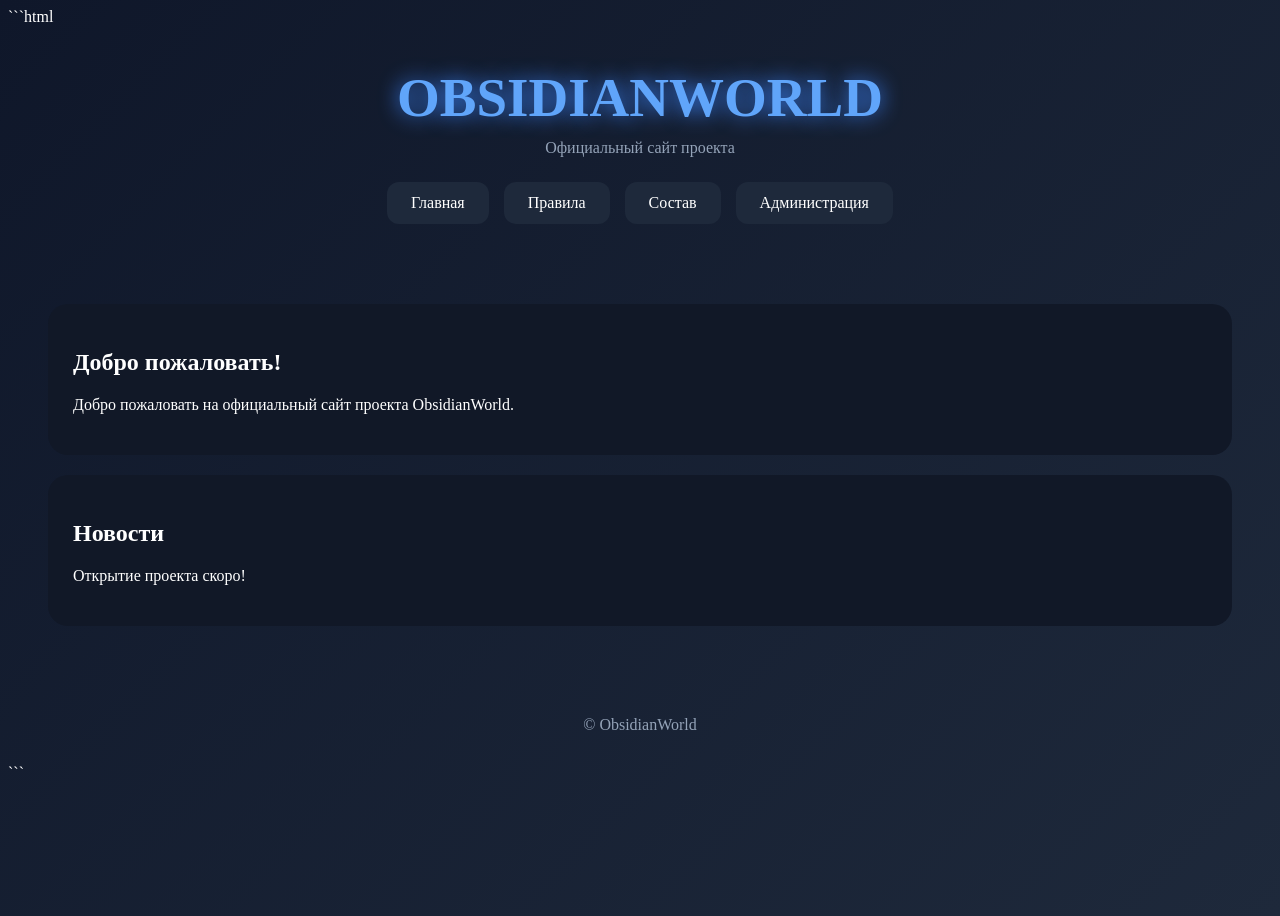
<file: index.html>
```html
<!DOCTYPE html>
<html lang="ru">
<head>
<meta charset="UTF-8">
<title>ObsidianWorld</title>
<link rel="stylesheet" href="style.css">
</head>
<body>

<header>
<div class="logo">OBSIDIANWORLD</div>
<div class="subtitle">Официальный сайт проекта</div>

<div class="menu">
<a href="index.html">Главная</a>
<a href="rules.html">Правила</a>
<a href="staff.html">Состав</a>
<a href="admin.html">Администрация</a>
</div>
</header>

<div class="container">
<div class="card">
<h2>Добро пожаловать!</h2>
<p>Добро пожаловать на официальный сайт проекта ObsidianWorld.</p>
</div>

<div class="card">
<h2>Новости</h2>
<p>Открытие проекта скоро!</p>
</div>
</div>

<footer>© ObsidianWorld</footer>

</body>
</html>
```
</file>
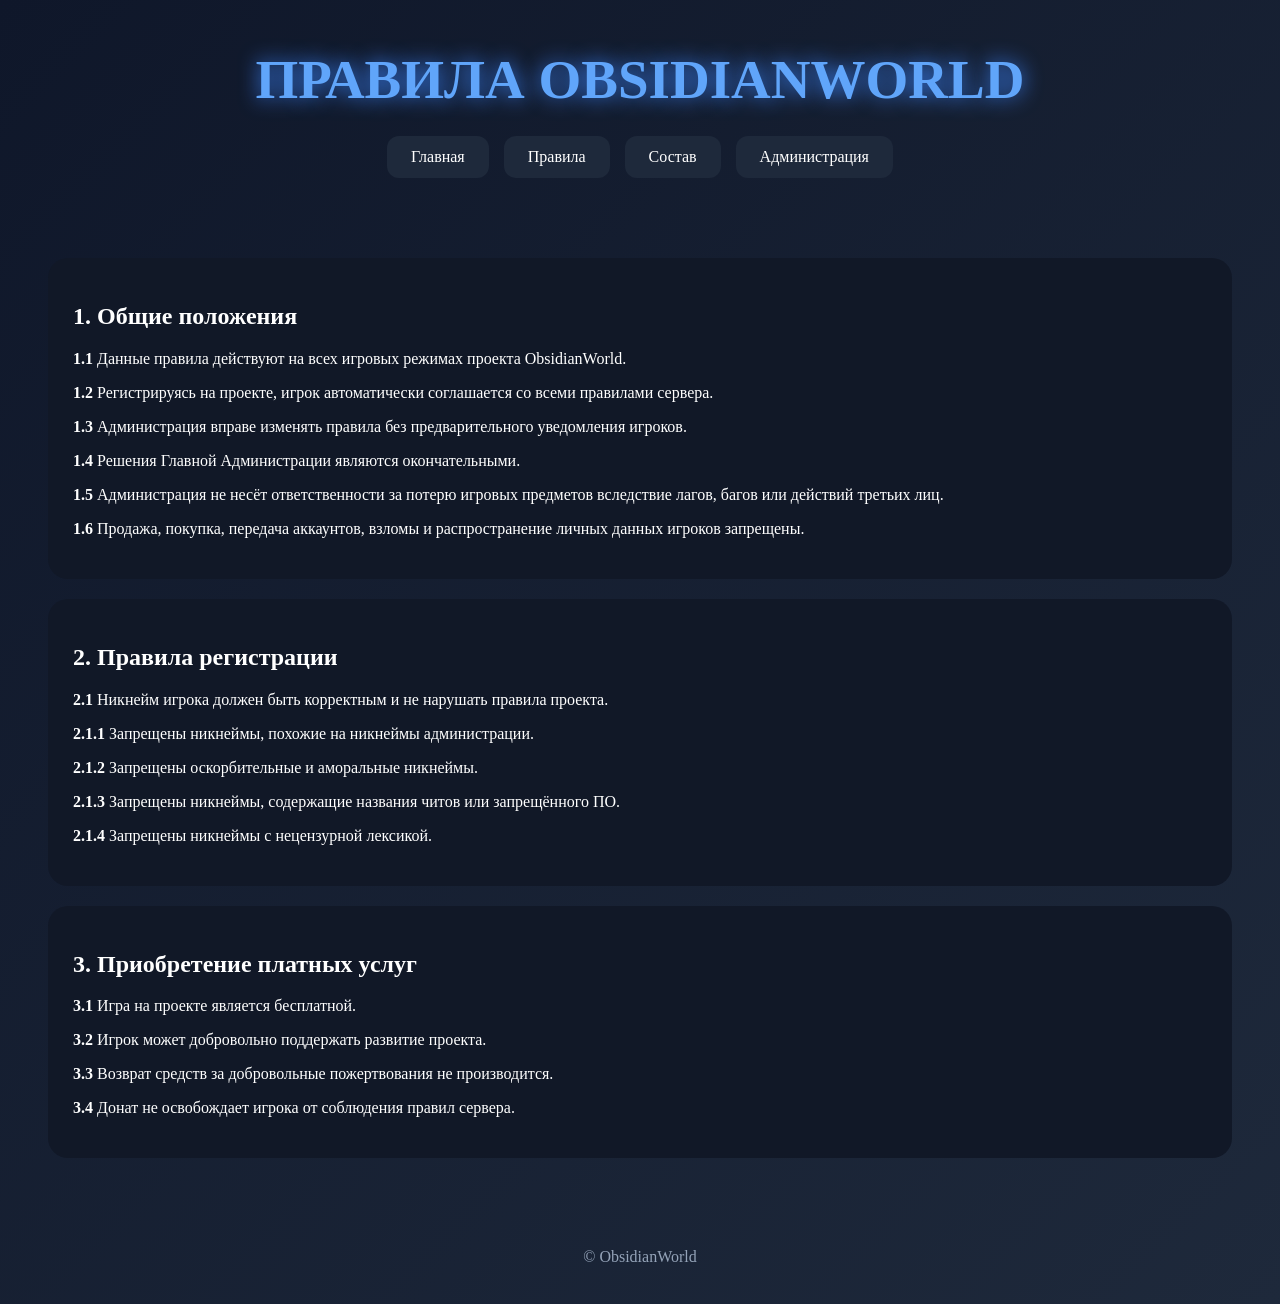
<file: rules.html>
<!DOCTYPE html>
<html lang="ru">
<head>
<meta charset="UTF-8">
<title>Правила ObsidianWorld</title>
<link rel="stylesheet" href="style.css">
</head>
<body>

<header>
<div class="logo">ПРАВИЛА OBSIDIANWORLD</div>

<div class="menu">
<a href="index.html">Главная</a>
<a href="rules.html">Правила</a>
<a href="staff.html">Состав</a>
<a href="admin.html">Администрация</a>
</div>
</header>

<div class="container">

<div class="card">
<h2>1. Общие положения</h2>

<p><b>1.1</b> Данные правила действуют на всех игровых режимах проекта ObsidianWorld.</p>

<p><b>1.2</b> Регистрируясь на проекте, игрок автоматически соглашается со всеми правилами сервера.</p>

<p><b>1.3</b> Администрация вправе изменять правила без предварительного уведомления игроков.</p>

<p><b>1.4</b> Решения Главной Администрации являются окончательными.</p>

<p><b>1.5</b> Администрация не несёт ответственности за потерю игровых предметов вследствие лагов, багов или действий третьих лиц.</p>

<p><b>1.6</b> Продажа, покупка, передача аккаунтов, взломы и распространение личных данных игроков запрещены.</p>
</div>

<div class="card">
<h2>2. Правила регистрации</h2>

<p><b>2.1</b> Никнейм игрока должен быть корректным и не нарушать правила проекта.</p>

<p><b>2.1.1</b> Запрещены никнеймы, похожие на никнеймы администрации.</p>

<p><b>2.1.2</b> Запрещены оскорбительные и аморальные никнеймы.</p>

<p><b>2.1.3</b> Запрещены никнеймы, содержащие названия читов или запрещённого ПО.</p>

<p><b>2.1.4</b> Запрещены никнеймы с нецензурной лексикой.</p>
</div>

<div class="card">
<h2>3. Приобретение платных услуг</h2>

<p><b>3.1</b> Игра на проекте является бесплатной.</p>

<p><b>3.2</b> Игрок может добровольно поддержать развитие проекта.</p>

<p><b>3.3</b> Возврат средств за добровольные пожертвования не производится.</p>

<p><b>3.4</b> Донат не освобождает игрока от соблюдения правил сервера.</p>
</div>

</div>

<footer>
© ObsidianWorld
</footer>

</body>
</html>
</file>
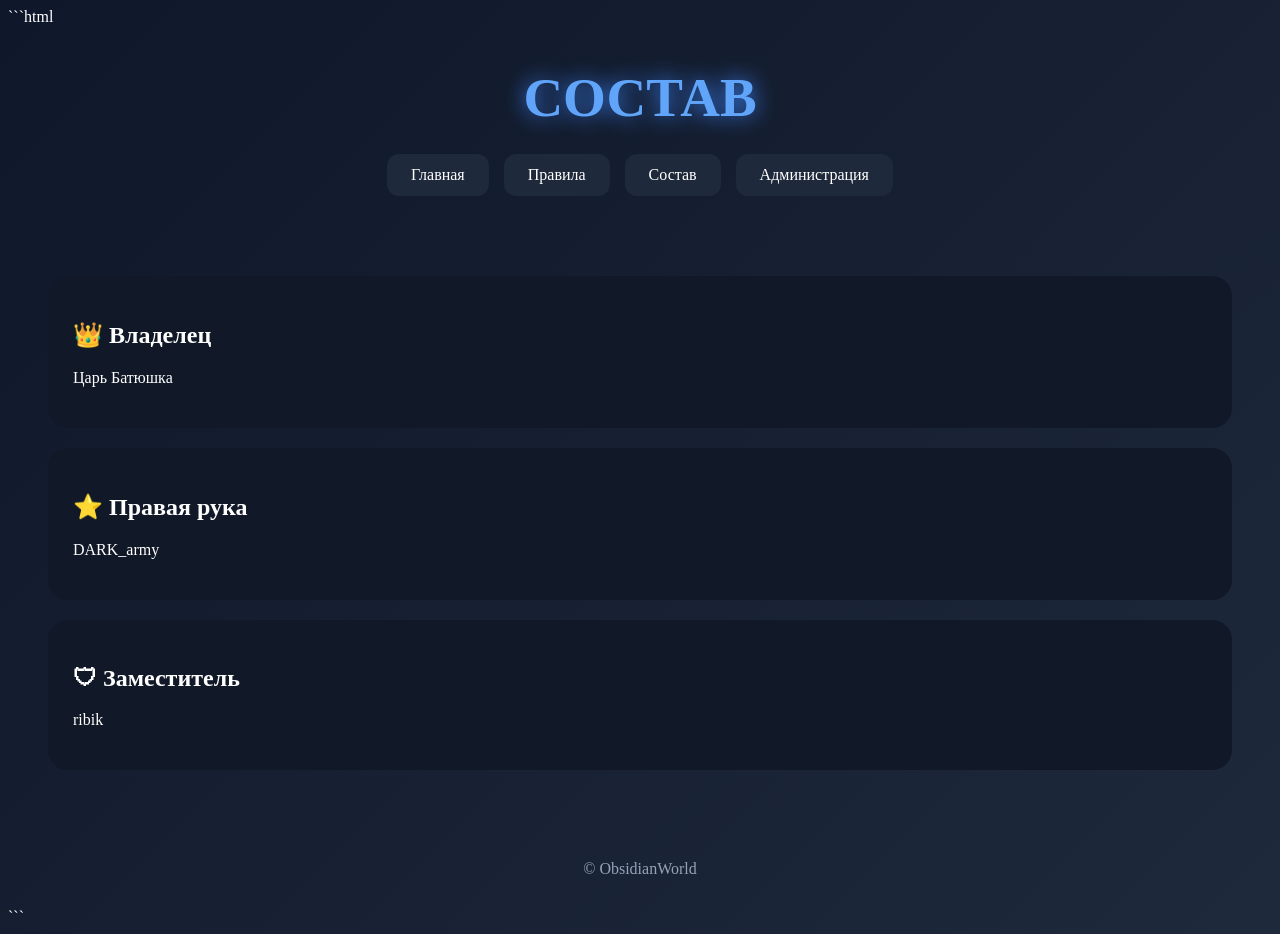
<file: staff.html>
```html
<!DOCTYPE html>
<html lang="ru">
<head>
<meta charset="UTF-8">
<title>Состав</title>
<link rel="stylesheet" href="style.css">
</head>
<body>

<header>
<div class="logo">СОСТАВ</div>

<div class="menu">
<a href="index.html">Главная</a>
<a href="rules.html">Правила</a>
<a href="staff.html">Состав</a>
<a href="admin.html">Администрация</a>
</div>
</header>

<div class="container">

<div class="card">
<h2>👑 Владелец</h2>
<p>Царь Батюшка </p>
</div>

<div class="card">
<h2>⭐ Правая рука</h2>
<p>DARK_army</p>
</div>

<div class="card">
<h2>🛡 Заместитель</h2>
<p>ribik</p>
</div>

</div>

<footer>© ObsidianWorld</footer>

</body>
</html>
```
</file>
<file: style.css>
```css
*{
margin:0;
padding:0;
box-sizing:border-box;
font-family:'Segoe UI',sans-serif;
}

body{
background:linear-gradient(135deg,#0f172a,#1e293b);
color:white;
min-height:100vh;
}

header{
text-align:center;
padding:40px;
}

.logo{
font-size:55px;
font-weight:900;
color:#60a5fa;
text-shadow:0 0 20px #3b82f6;
}

.subtitle{
margin-top:10px;
color:#94a3b8;
}

.menu{
display:flex;
justify-content:center;
gap:15px;
margin-top:25px;
}

.menu a{
text-decoration:none;
background:#1e293b;
color:white;
padding:12px 24px;
border-radius:12px;
transition:.3s;
}

.menu a:hover{
background:#3b82f6;
}

.container{
max-width:1200px;
margin:auto;
padding:40px;
}

.card{
background:#111827;
border-radius:20px;
padding:25px;
margin-bottom:20px;
}

footer{
text-align:center;
padding:30px;
color:#94a3b8;
}
```
</file>
